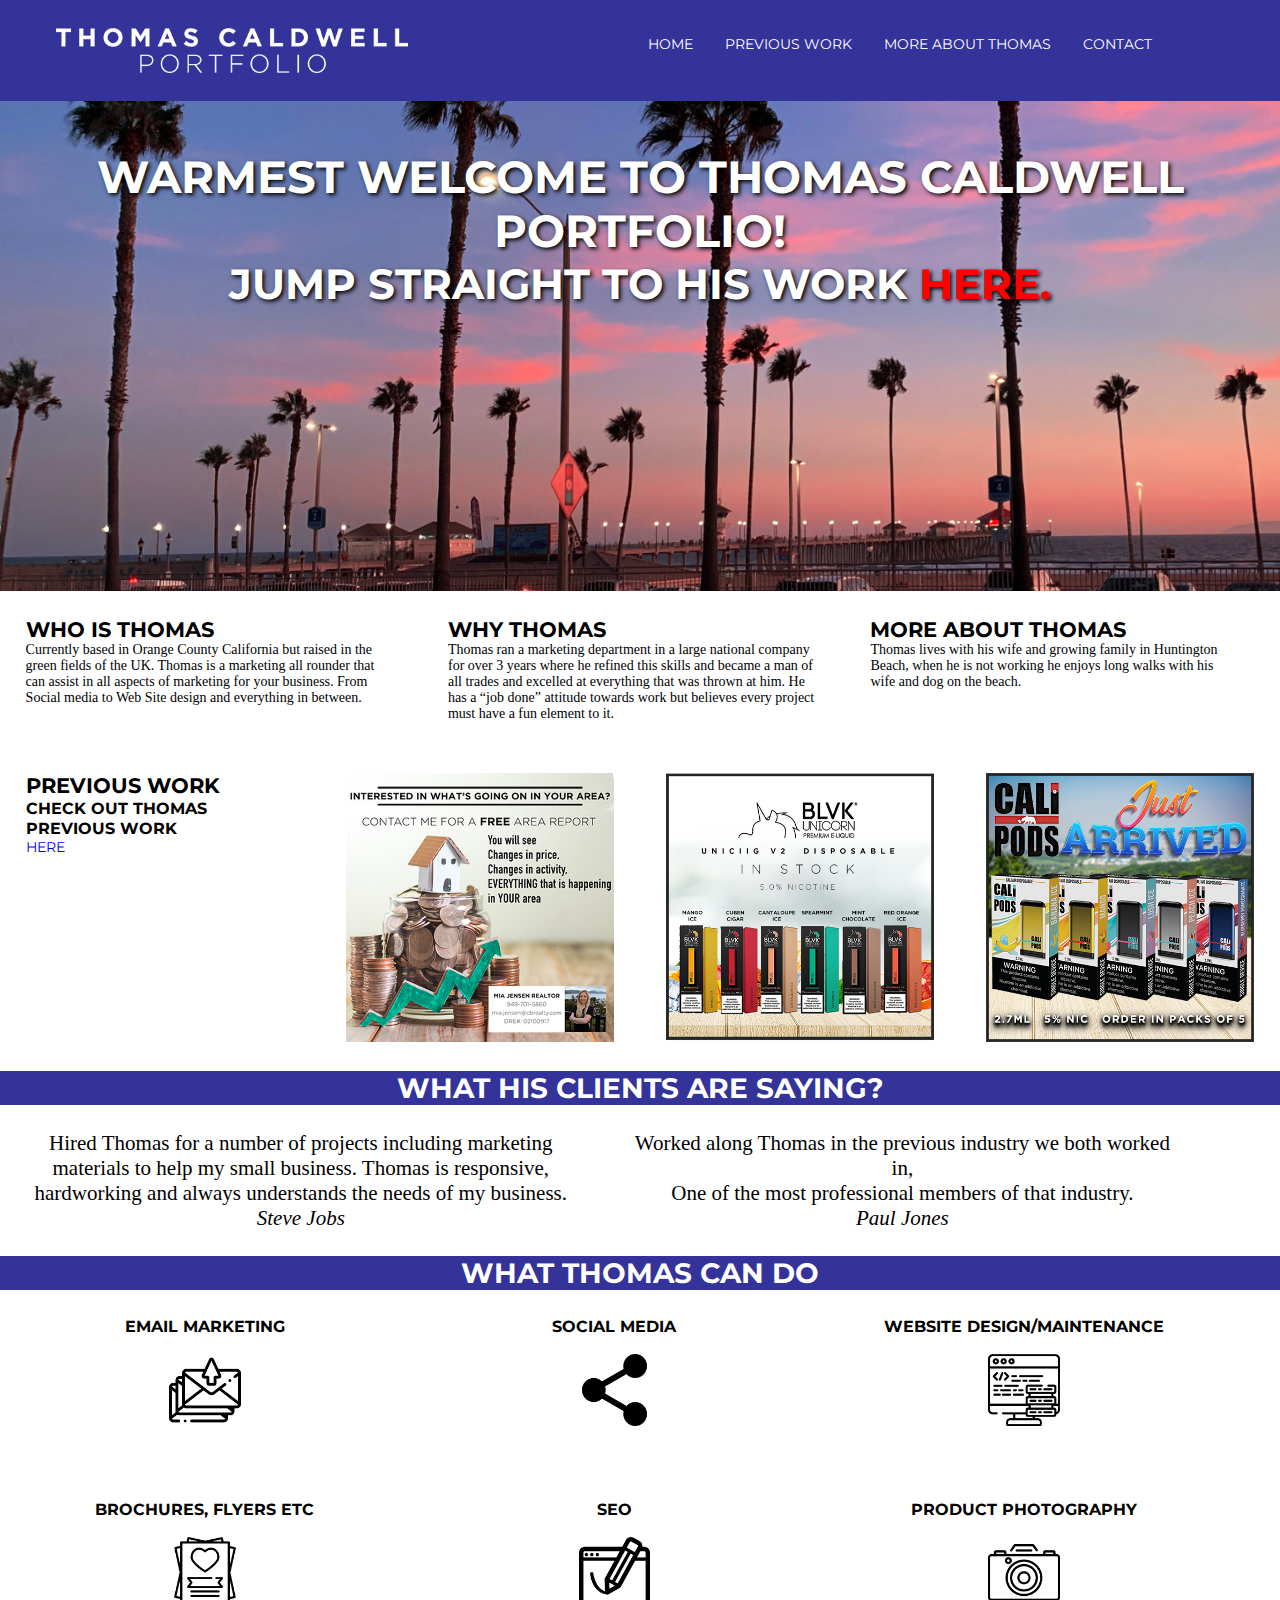
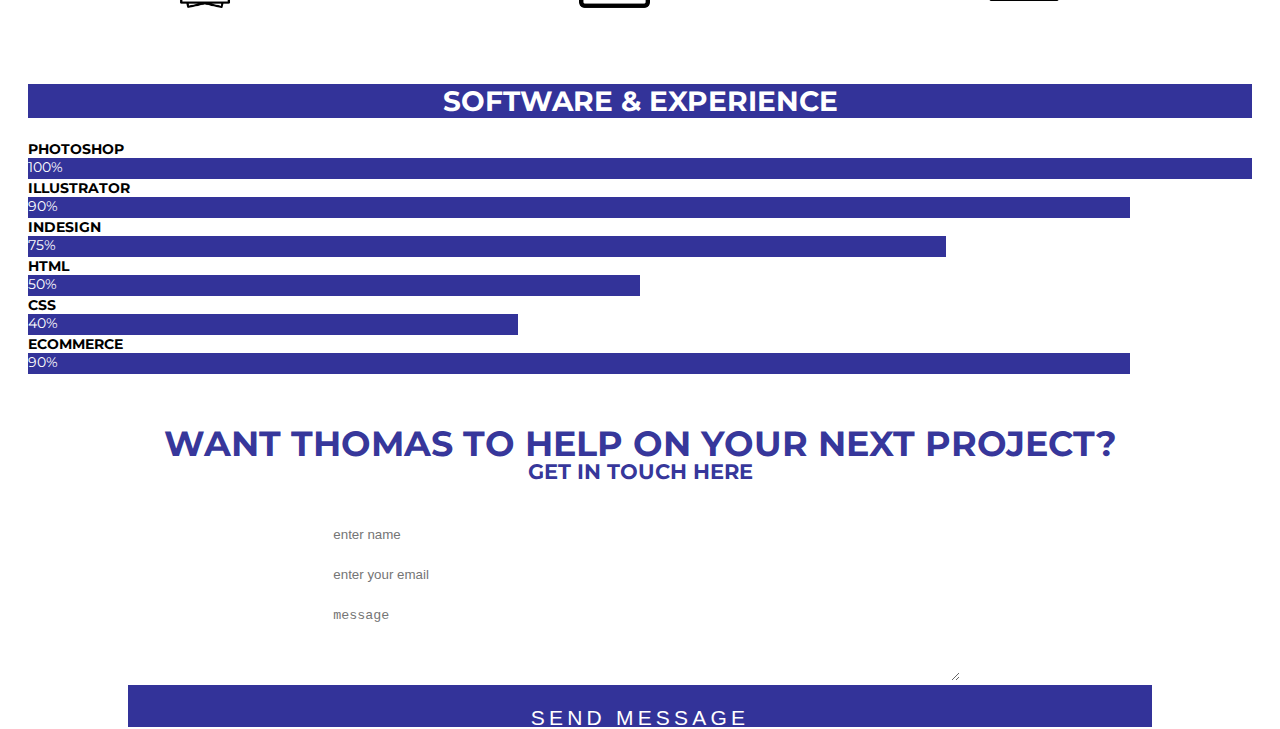
<file: finalproject/index.html>
<!DOCTYPE html>
<html>

	<head>
		<title>Thomas Caldwell Portfoilo</title>
		<link rel="stylesheet" type="text/css" href="css/style.css">
		<meta name="viewport" content="width=device-width, initial-scale=1">
	</head>

	<body>

	<header>

		<div class="container">
	

				<img src="images/thomascaldwell.png" alt="logo" Class="logo">

			<nav>

				<ul>

					<li><a href="#">HOME</a></li>
					<li><a href="#">PREVIOUS WORK</a></li>
					<li><a href="#">MORE ABOUT THOMAS</a></li>
					<li><a href="#">CONTACT</a></li>

				</ul>

			</nav>

		</div>

	</header>

	<main>

		<section>

			<div class="welcome">

				<h1>Warmest Welcome To Thomas Caldwell Portfolio!</h1>

				<h2>Jump Straight to his work <a href="#">here.</a></h2> 

			</div>

		</section>

		<section>

		<div class="intro">


			<div class= "aboutthomas">

				<h2>Who is Thomas</h2>

				<p>Currently based in Orange County California but raised in the green fields of the UK. Thomas is a marketing all rounder that can assist in all aspects of marketing for your business. From Social media to Web Site design and everything in between.</p>

			</div>

			<div class= "aboutthomas">

				<h2>Why Thomas</h2>

				<p>Thomas ran a marketing department in a large national company for over 3 years where he refined this skills and became a man of all trades and excelled at everything that was thrown at him. He has a “job done” attitude towards work but believes every project must have a fun element to it.</p>

			</div>

			<div class= "aboutthomas">

				<h2>More about Thomas</h2>

				<p>Thomas lives with his wife and growing family in Huntington Beach, when he is not working he enjoys long walks with his wife and dog on the beach.</p>

			</div>


		</div>

		</section>

		<section>

			<div id="previouswork">

				<div class="previous">

					<h2>Previous Work</h2>
				 
					<h3>Check out Thomas previous work</h3>

					<a href="#">HERE</a>

				</div>

				<div class="previous">

					<img src="images/areareport.jpg">

				</div>

				<div class="previous">

					<img src="images/uniicig.jpg">

				</div>

				<div class="previous">

					<img src="images/calipods.jpg">

				</div>

			</div>

		</section>

		<aside>

			<div id="clients">

				<h2>What his clients are saying?</h2>

				<div class="clientquotes">

				<blockquote>

				<p>Hired Thomas for a number of projects including marketing materials to help my small business.
				 Thomas is responsive, hardworking and always understands the needs of my business.</p>

				<cite>Steve Jobs</cite>

				</blockquote>
				</div>

				<div class="clientquotes">

				<blockquote>

				<p>Worked along Thomas in the previous industry we both worked in,<br>One of the most professional members of that industry.</p>

				<cite>Paul Jones</cite>

				</blockquote>

				</div>

			</div>

		</aside>

		<section>

			<div id="experience">

				<h2>What Thomas Can Do</h2> 

				<div class="cando">

					<h3>Email Marketing</h3>
					<img src="images/business.png">

				</div>
				
				<div class="cando">

					<h3>Social Media</h3> 
					<img src="images/social-media.png">

				</div>
				
				<div class="cando">

					<h3>Website design/maintenance</h3>
					<img src="images/web.png">

				</div>

				<div class="cando">

					<h3>Brochures, flyers etc</h3>
					<img src="images/parties.png">

				</div>

				<div class="cando">

					<h3>SEO</h3>
					<img src="images/internet.png">

				</div>

				 <div class="cando">

					<h3>Product Photography </h3>
					<img src="images/camera.png">

				</div>

			</div>
				

		</section>

		<section>

			<div id="skills">

				<h2>Software & experience</h2> 

				<h3>Photoshop</h3>
				<div class="lineline5">100%</div>
				<h3>Illustrator</h3> 
				<div class="lineline1">90%</div>
				<h3>Indesign </h3>
				<div class="lineline2">75%</div>
				<h3>Html</h3> 
				<div class="lineline3">50%</div>
				<h3>Css</h3> 
				<div class="lineline4">40%</div>
				<h3>Ecommerce</h3>
				<div class="lineline1">90%</div>

			</div>

		</section>

	</main>

	<footer>
		<div class="contactformtitle">

				<h1>Want Thomas to help on your next project?</h1>
				<h2>Get in touch here</h2>
		</div>

		<div class="contactbox">

			<form>

			<input type="text" name="name" class="form-control" placeholder="enter name" required><br>
			<input type="email" name="email" class="form-control" placeholder="enter your email" required><br>
			<textarea name="message" class="form-control" placeholder="message" rows="4" required=""></textarea><br>
			<input type="submit" name="" class="form-control submit" value="SEND MESSAGE">
			</form>

		</div>

	</footer>

		</body>
</html>
</file>
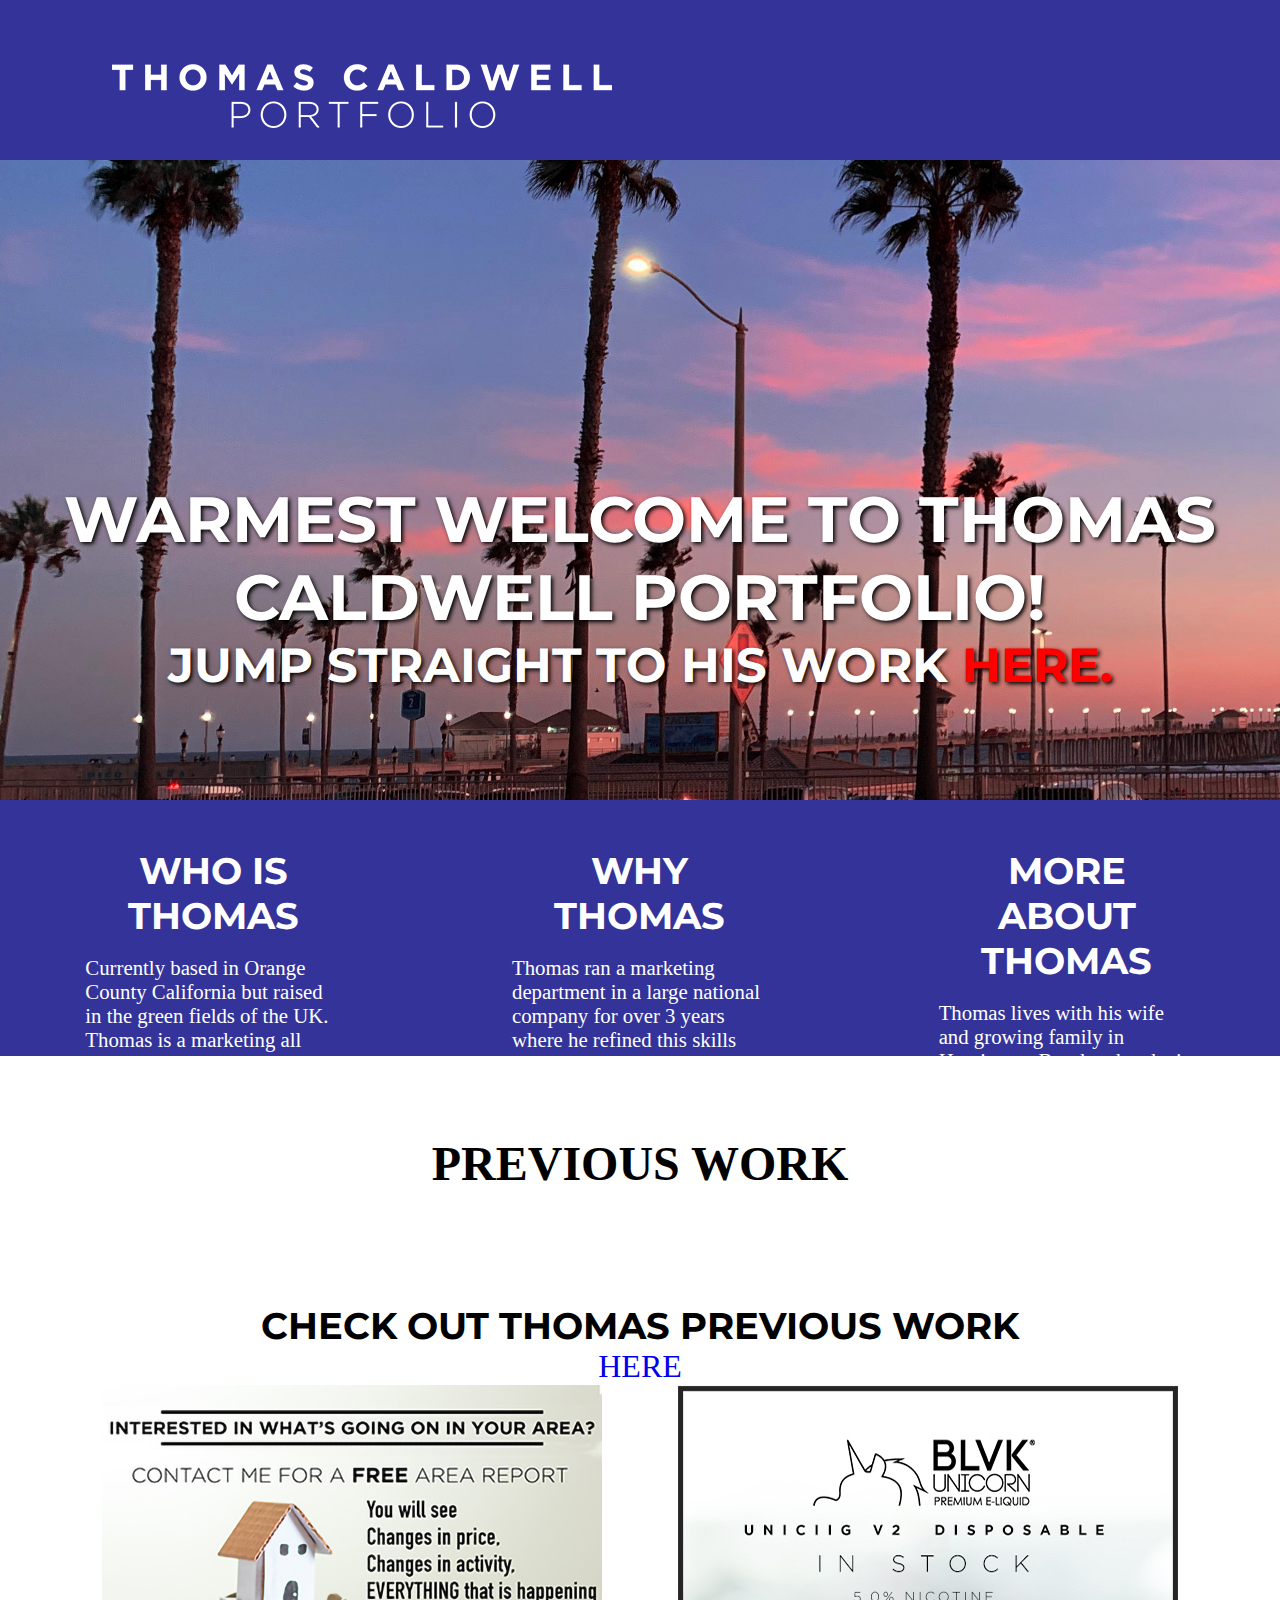
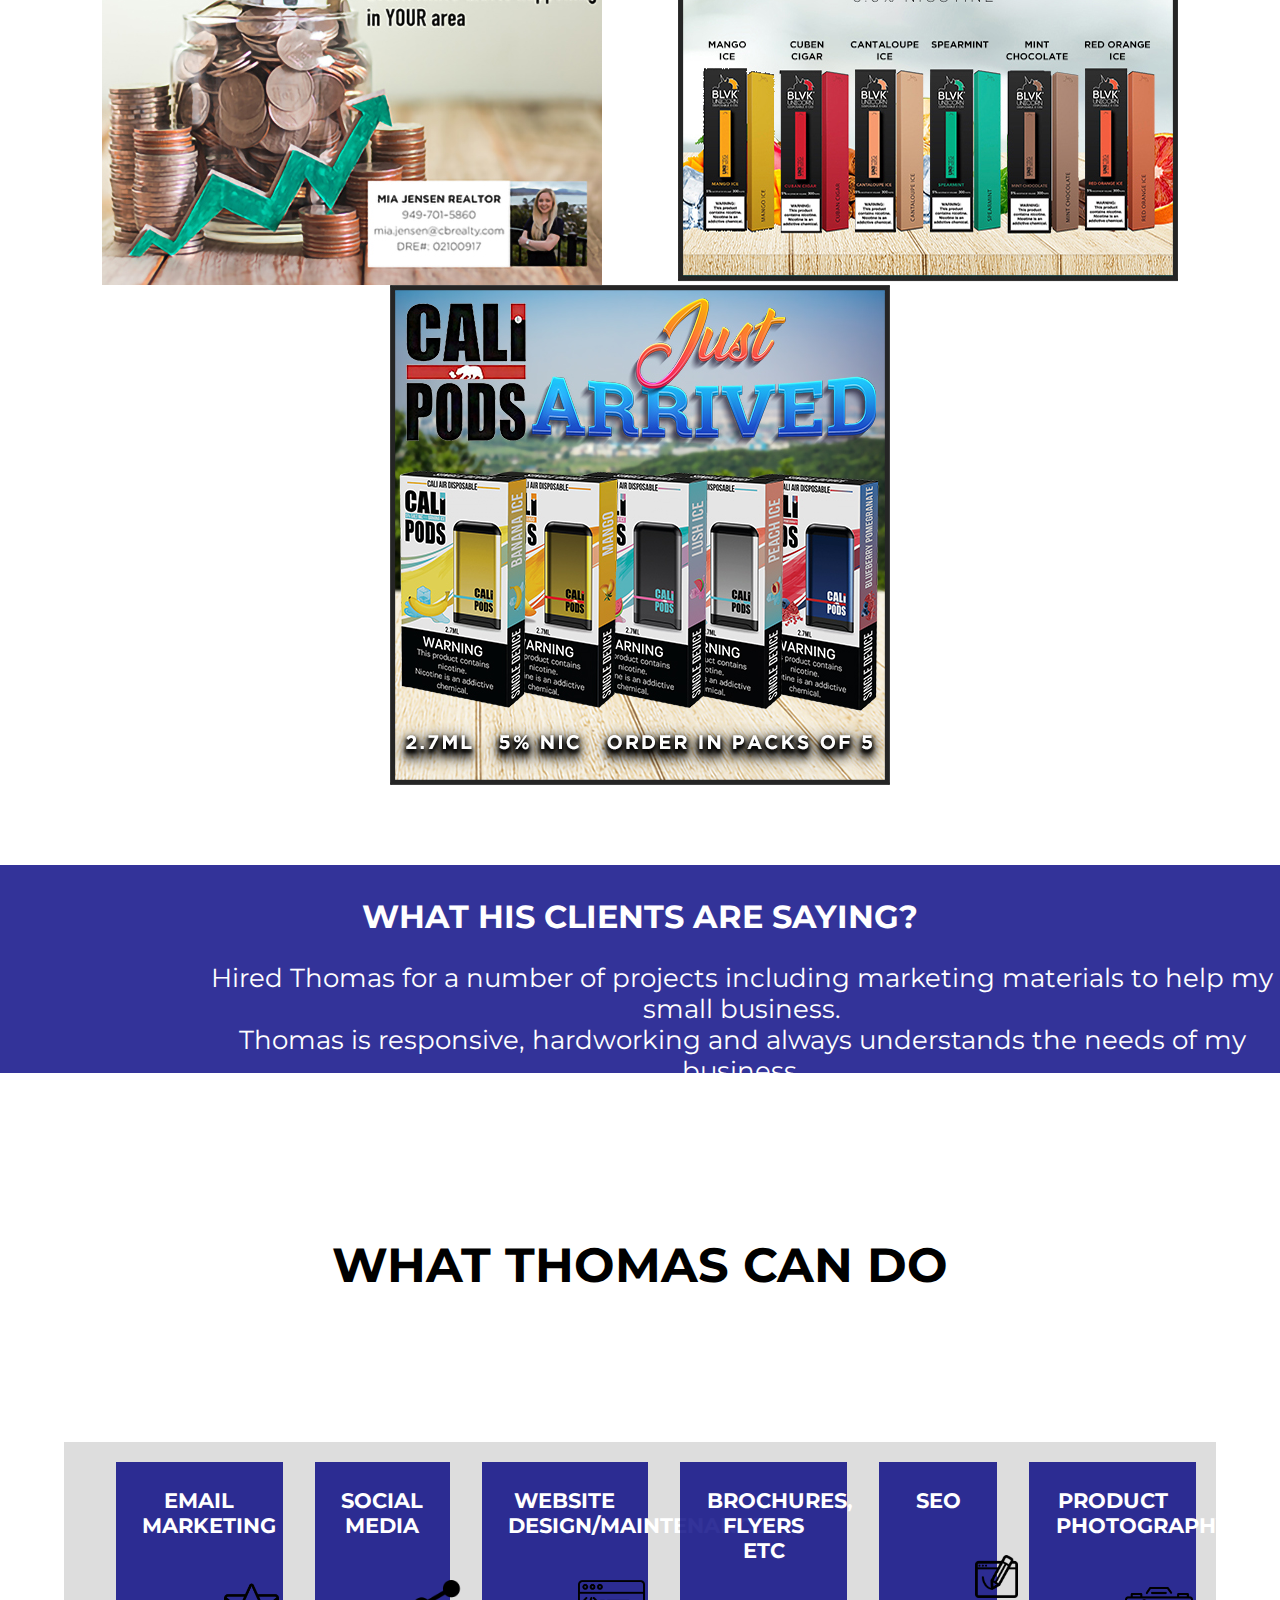
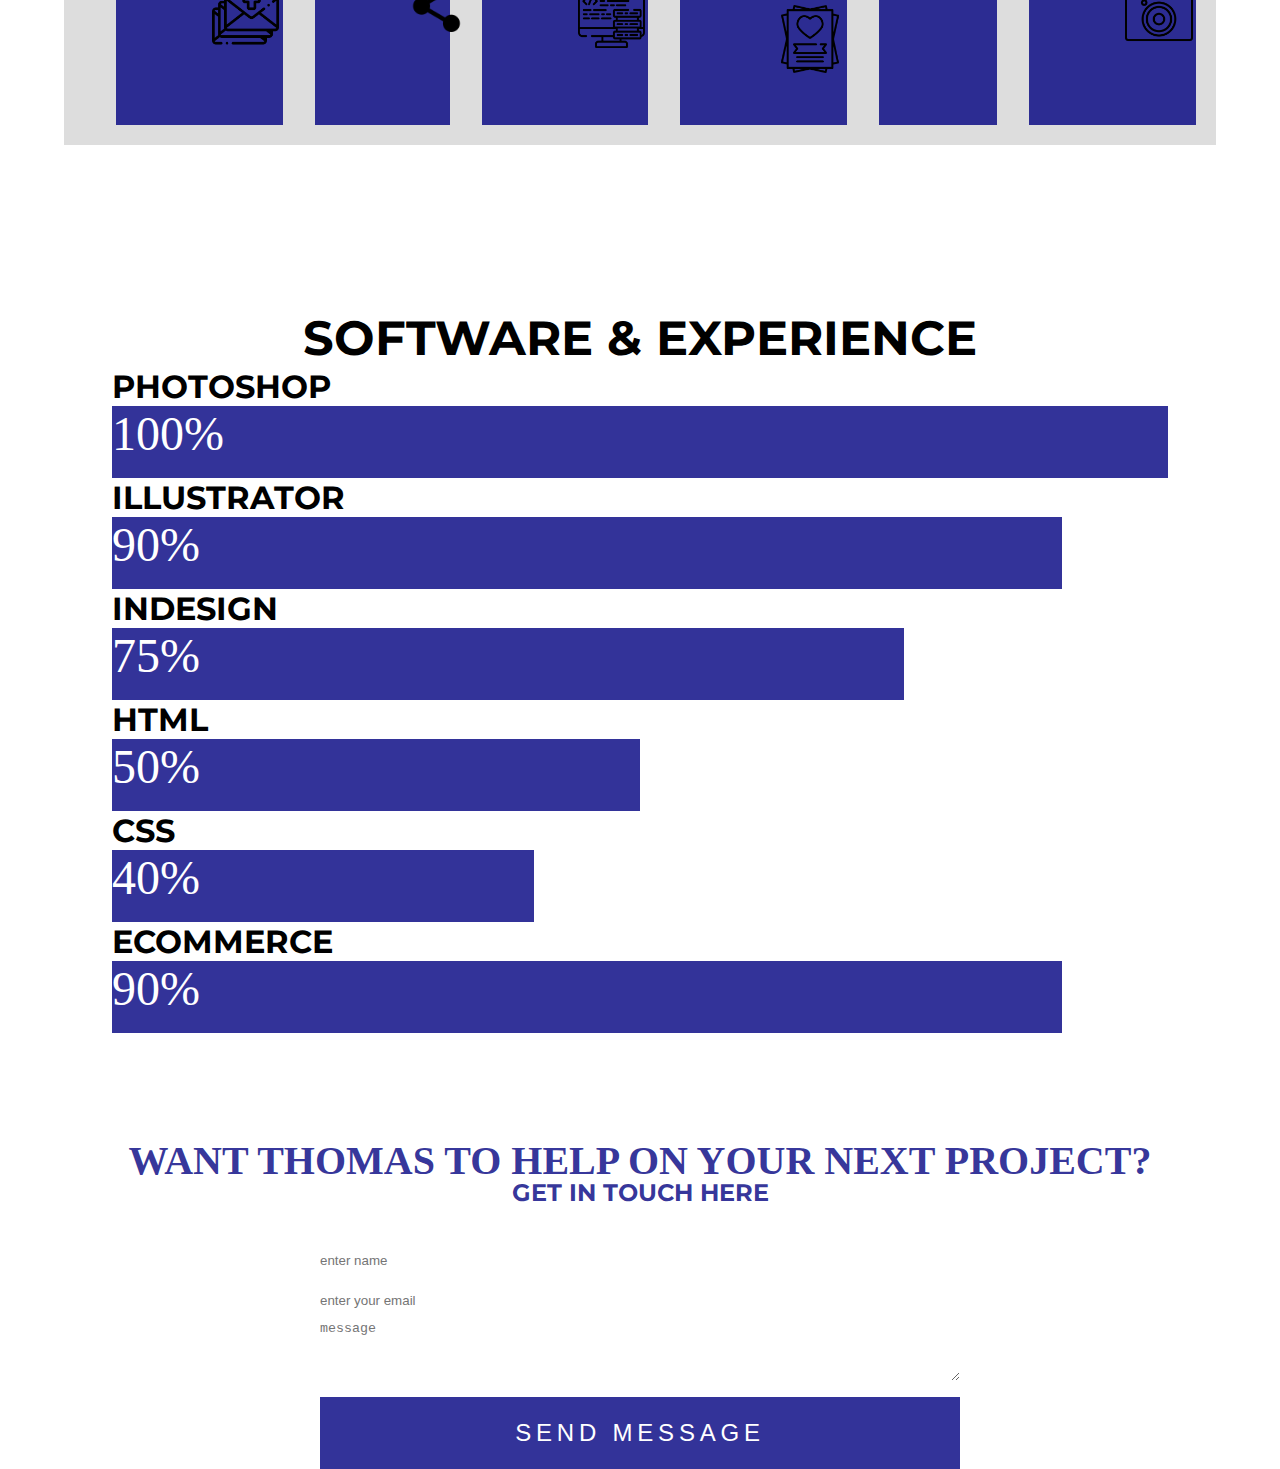
<file: thomasjfcaldwell1/index.html>
<!DOCTYPE html>
<html>

	<head>
		<title>Thomas Caldwell Portfoilo</title>
		<link rel="stylesheet" type="text/css" href="css/style.css">
	</head>

	<body>

	<header>

			<div id=logo>

				<img src="images/thomascaldwell.png">

			</div>

			<nav class="topnav">

				<a href="#">HOME</a>
				<a href="#">PREVIOUS WORK</a>
				<a href="#">MORE ABOUT THOMAS</a>
				<a href="#">CONTACT</a>

			</nav>

	</header>

	<main>

		<section>

			<div class="welcome">

				<h1>Warmest Welcome To Thomas Caldwell Portfolio!</h1>

				<h2>Jump Straight to his work <a href="#">here.</a></h2> 

			</div>

		</section>

		<section>

		<div id="about">


			<div class= "aboutthomas">

				<h2>Who is Thomas</h2>

				<p>Currently based in Orange County California but raised in the green fields of the UK. Thomas is a marketing all rounder that can assist in all aspects of marketing for your business. From Social media to Web Site design and everything in between.</p>

			</div>

			<div class= "aboutthomas">

				<h2>Why Thomas</h2>

				<p>Thomas ran a marketing department in a large national company for over 3 years where he refined this skills and became a man of all trades and excelled at everything that was thrown at him. He has a “job done” attitude towards work but believes every project must have a fun element to it.</p>

			</div>

			<div class= "aboutthomas">

				<h2>More about Thomas</h2>

				<p>Thomas lives with his wife and growing family in Huntington Beach, when he is not working he enjoys long walks with his wife and dog on the beach.</p>

			</div>


		</div>

		</section>

		<section>

			<div id="previouswork">

				<div class="previous">

				<h2>Previous Work</h2>
				 
				<h3>Check out Thomas previous work</h3>

				<a href="#">HERE</a>

				</div>

				<img src="images/areareport.jpg">

				<img src="images/uniicig.jpg">

				<img src="images/calipods.jpg">

			</div>

		</section>

		<aside>

			<div id="clients">

				<h2>What his clients are saying?</h2>

				<div class="clientquotes">

				<blockquote>

				<p>Hired Thomas for a number of projects including marketing materials to help my small business.<br> Thomas is responsive, hardworking and always understands the needs of my business.</p>

				<cite>Steve Jobs</cite>

				</blockquote>
				</div>

				<div class="clientquotes">

				<blockquote>

				<p>Worked along Thomas in the previous industry we both worked in,<br>One of the most professional members of that industry.</p>

				<cite>Paul Jones</cite>

				</blockquote>

				</div>

			</div>

		</aside>

		<section>

			<div id="experience">

				<h2>What Thomas Can Do</h2> 

				<div id="experience1">

				<div class="cando">

					<h3>Email Marketing</h3>
					<img src="images/business.png">

				</div>
				
				<div class="cando">

					<h3>Social Media</h3> 
					<img src="images/social-media.png">

				</div>
				
				<div class="cando">

					<h3>Website design/maintenance</h3>
					<img src="images/web.png">

				</div>

				<div class="cando">

					<h3>Brochures, flyers etc</h3>
					<img src="images/parties.png">

				</div>

				<div class="cando">

					<h3>SEO</h3>
					<img src="images/internet.png">

				</div>

				 <div class="cando">

					<h3>Product Photography </h3>
					<img src="images/camera.png">

				</div>

			</div>

			</div>
				

		</section>

		<section>

			<div id="skills">

				<h2>Software & experience</h2> 

				<h3>Photoshop</h3>
				<div class="lineline5">100%</div>
				<h3>Illustrator</h3> 
				<div class="lineline1">90%</div>
				<h3>Indesign </h3>
				<div class="lineline2">75%</div>
				<h3>Html</h3> 
				<div class="lineline3">50%</div>
				<h3>Css</h3> 
				<div class="lineline4">40%</div>
				<h3>Ecommerce</h3>
				<div class="lineline1">90%</div>

			</div>

		</section>

	</main>

	<footer>
		<div class="contactformtitle">

				<h1>Want Thomas to help on your next project?</h1>
				<h2>Get in touch here</h2>
		</div>

		<div class="contactbox">

			<form>

			<input type="text" name="name" class="form-control" placeholder="enter name" required><br>
			<input type="email" name="email" class="form-control" placeholder="enter your email" required><br>
			<textarea name="message" class="form-control" placeholder="message" rows="4" required=""></textarea><br>
			<input type="submit" name="" class="form-control submit" value="SEND MESSAGE">
			</form>

		</div>

	</footer>

		</body>
</html>
</file>
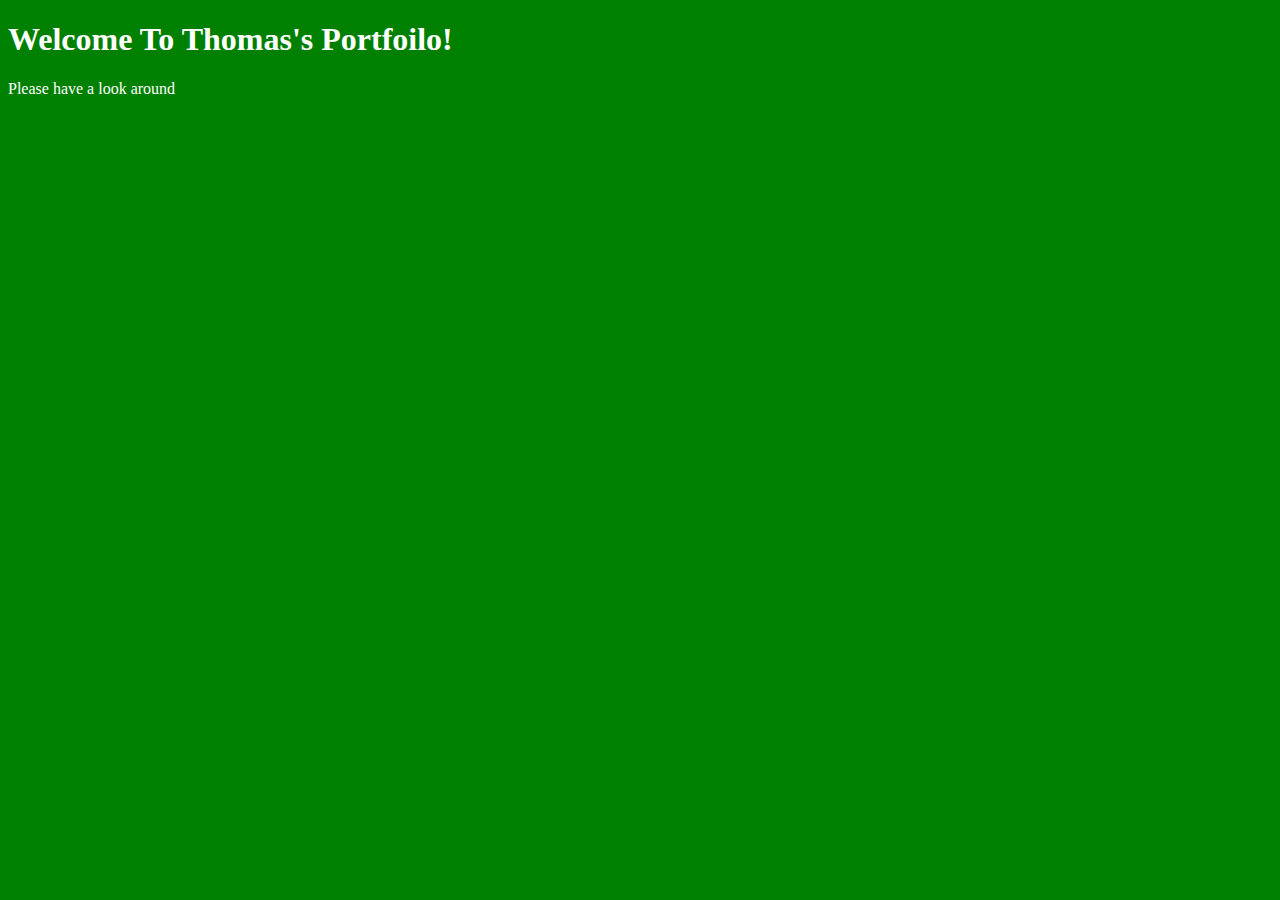
<file: Unit1/index.html>
<!DOCTYPE html>
<html>
<head>
 	<title>Thomas Caldwell Portfoilo</title>
 	<link rel="stylesheet" type="text/css" href="css/style.css">
</head>
<body>
  <h1>Welcome To Thomas's Portfoilo!</h1>
  <p>Please have a look around</p>
</body>
</html>
</file>
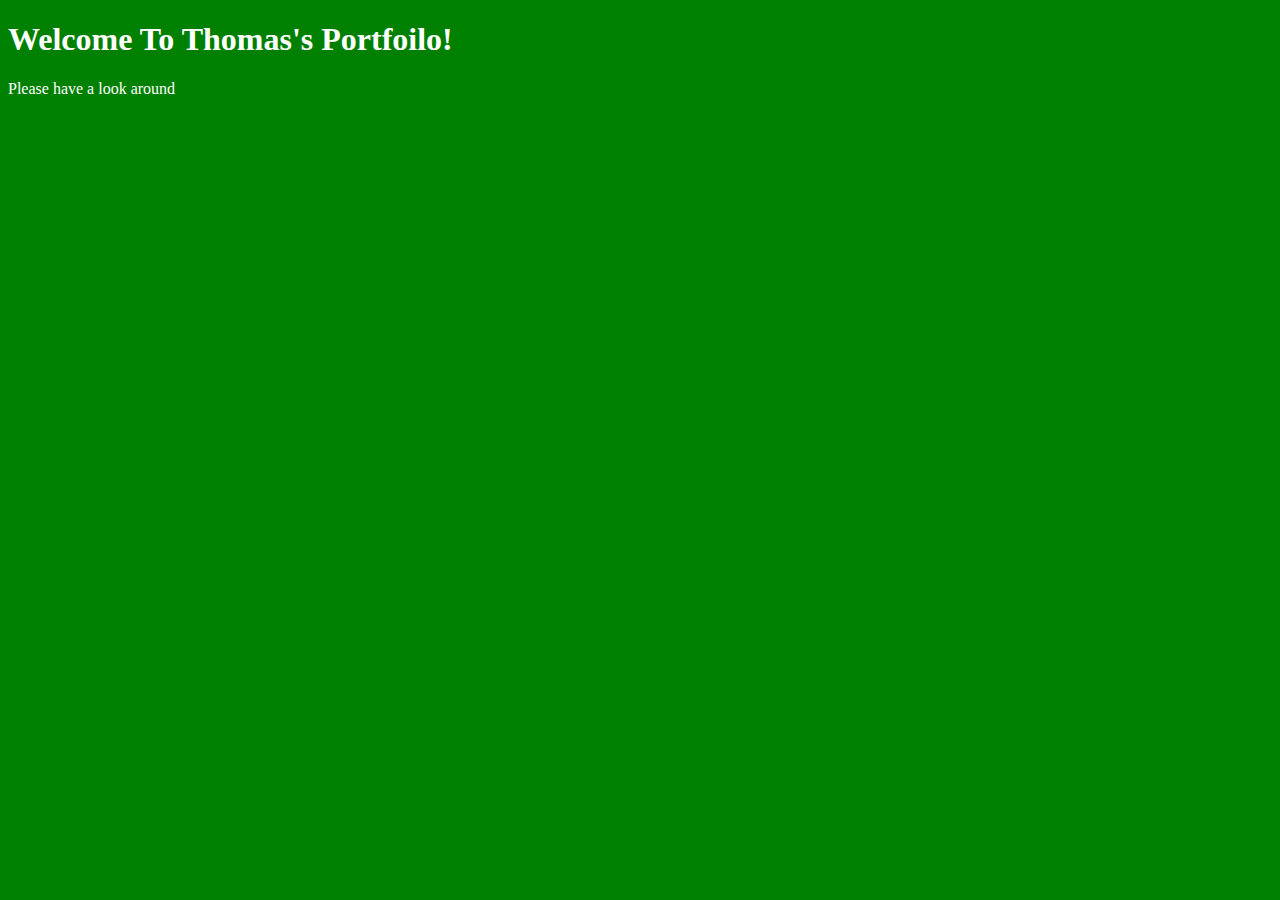
<file: unit_1/index.html>
<!DOCTYPE html>
<html>
<head>
	<title>Thomas Caldwell Portfoilo</title>
 	<link rel="stylesheet" type="text/css" href="css/style.css">
</head>
<body>
	<h1>Welcome To Thomas's Portfoilo!</h1>
	<p>Please have a look around</p>
</body>
</html>
</file>
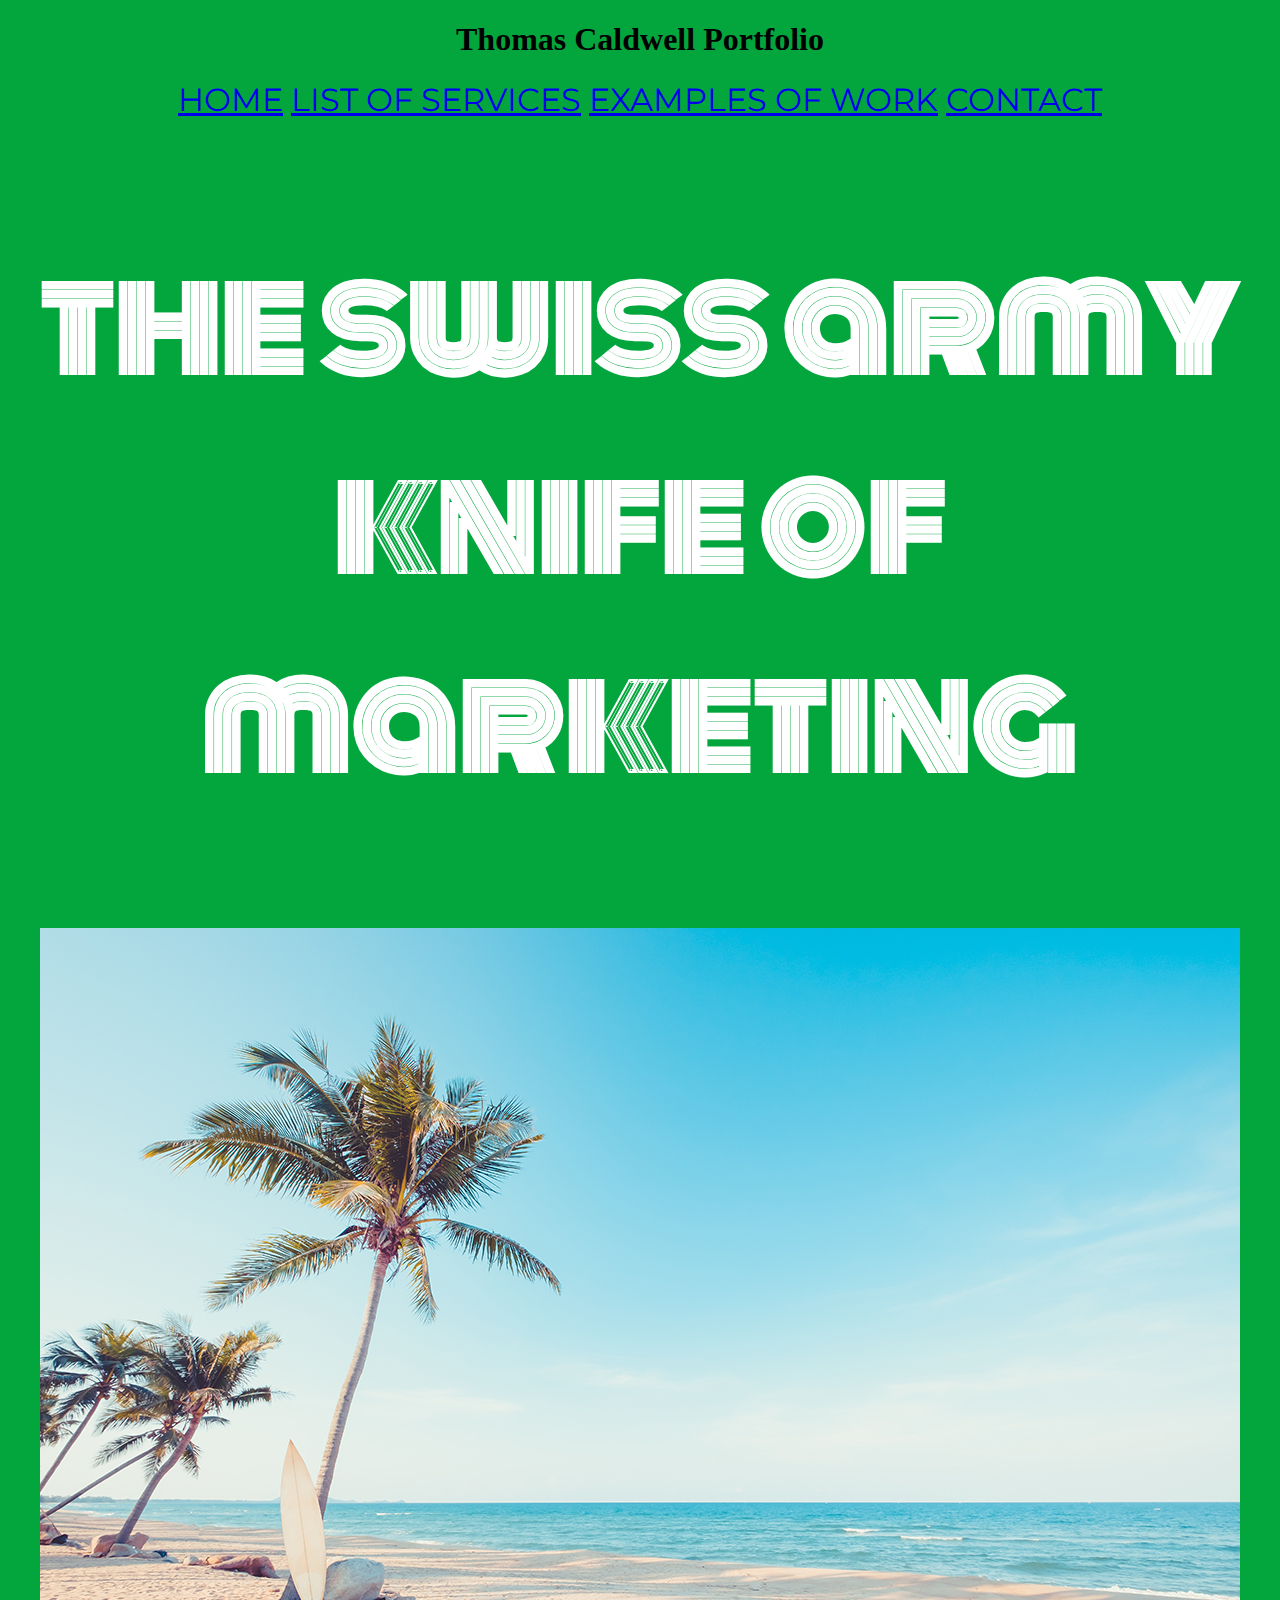
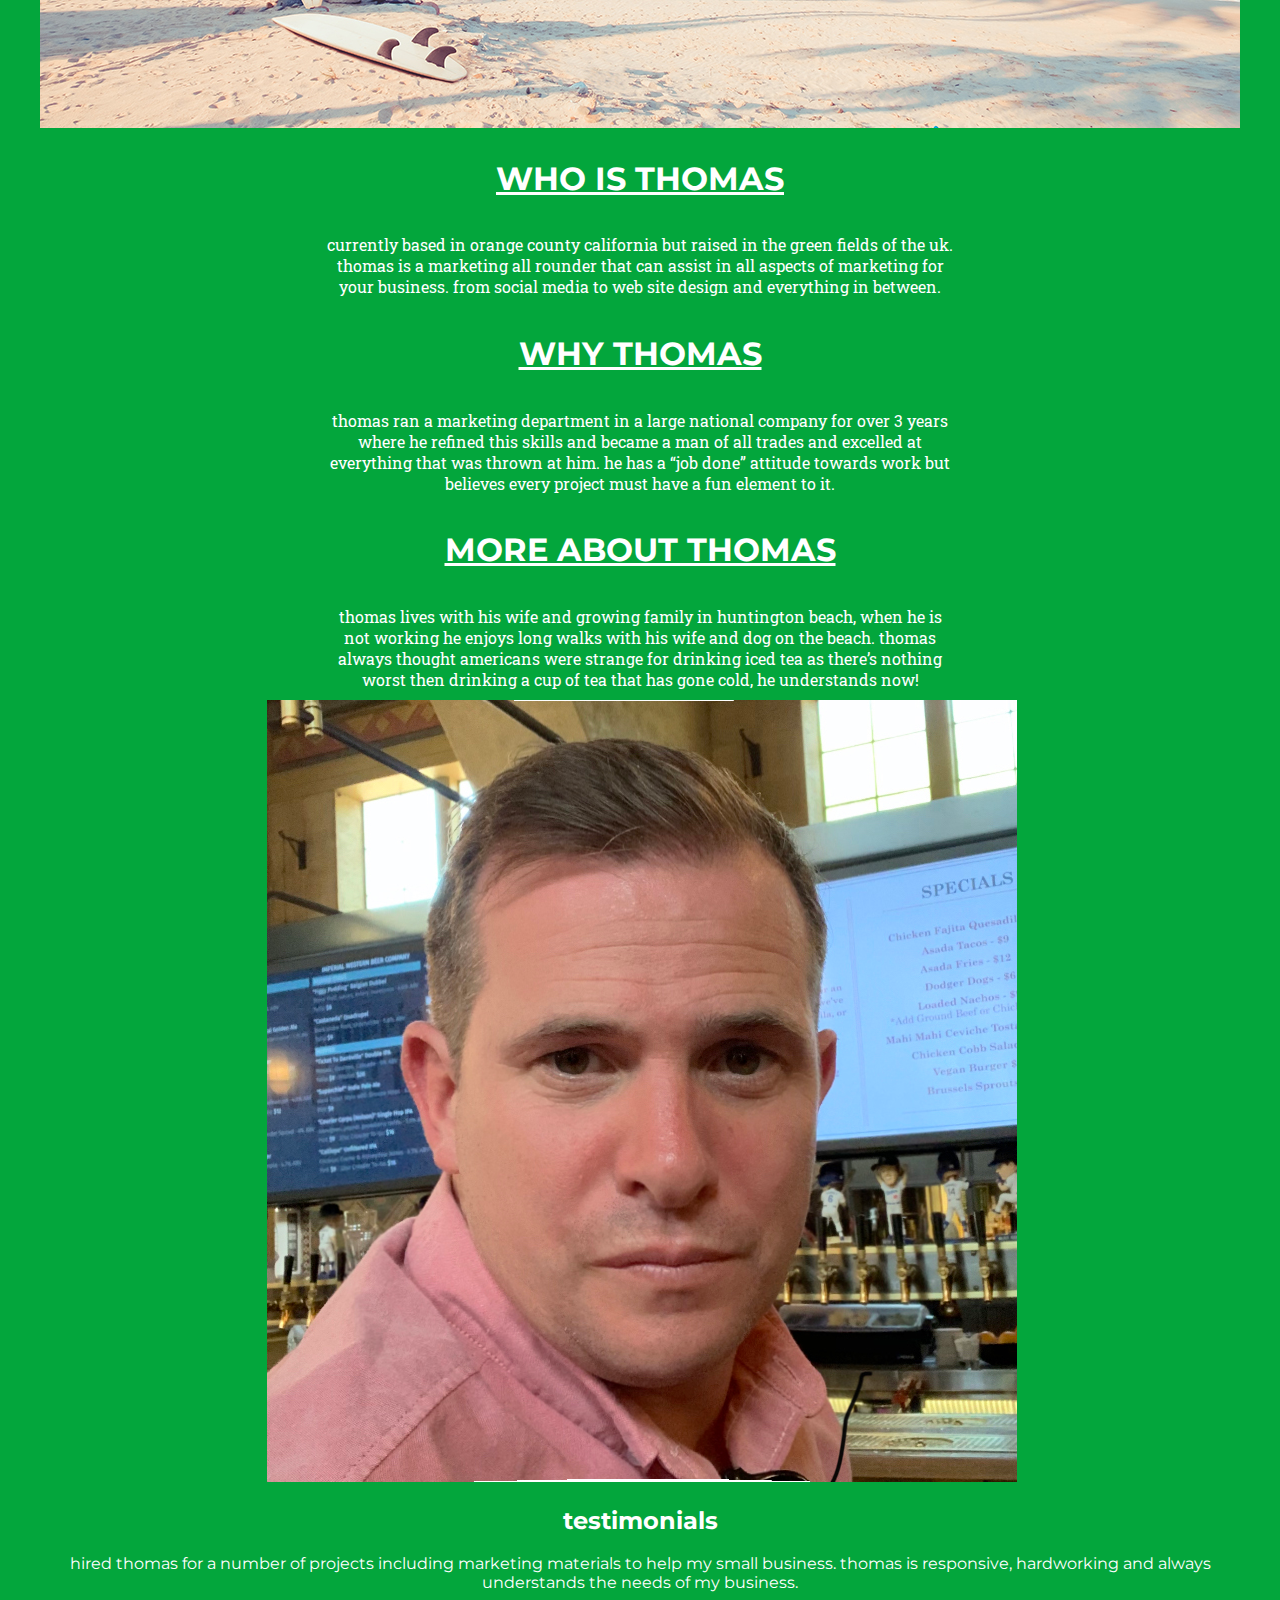
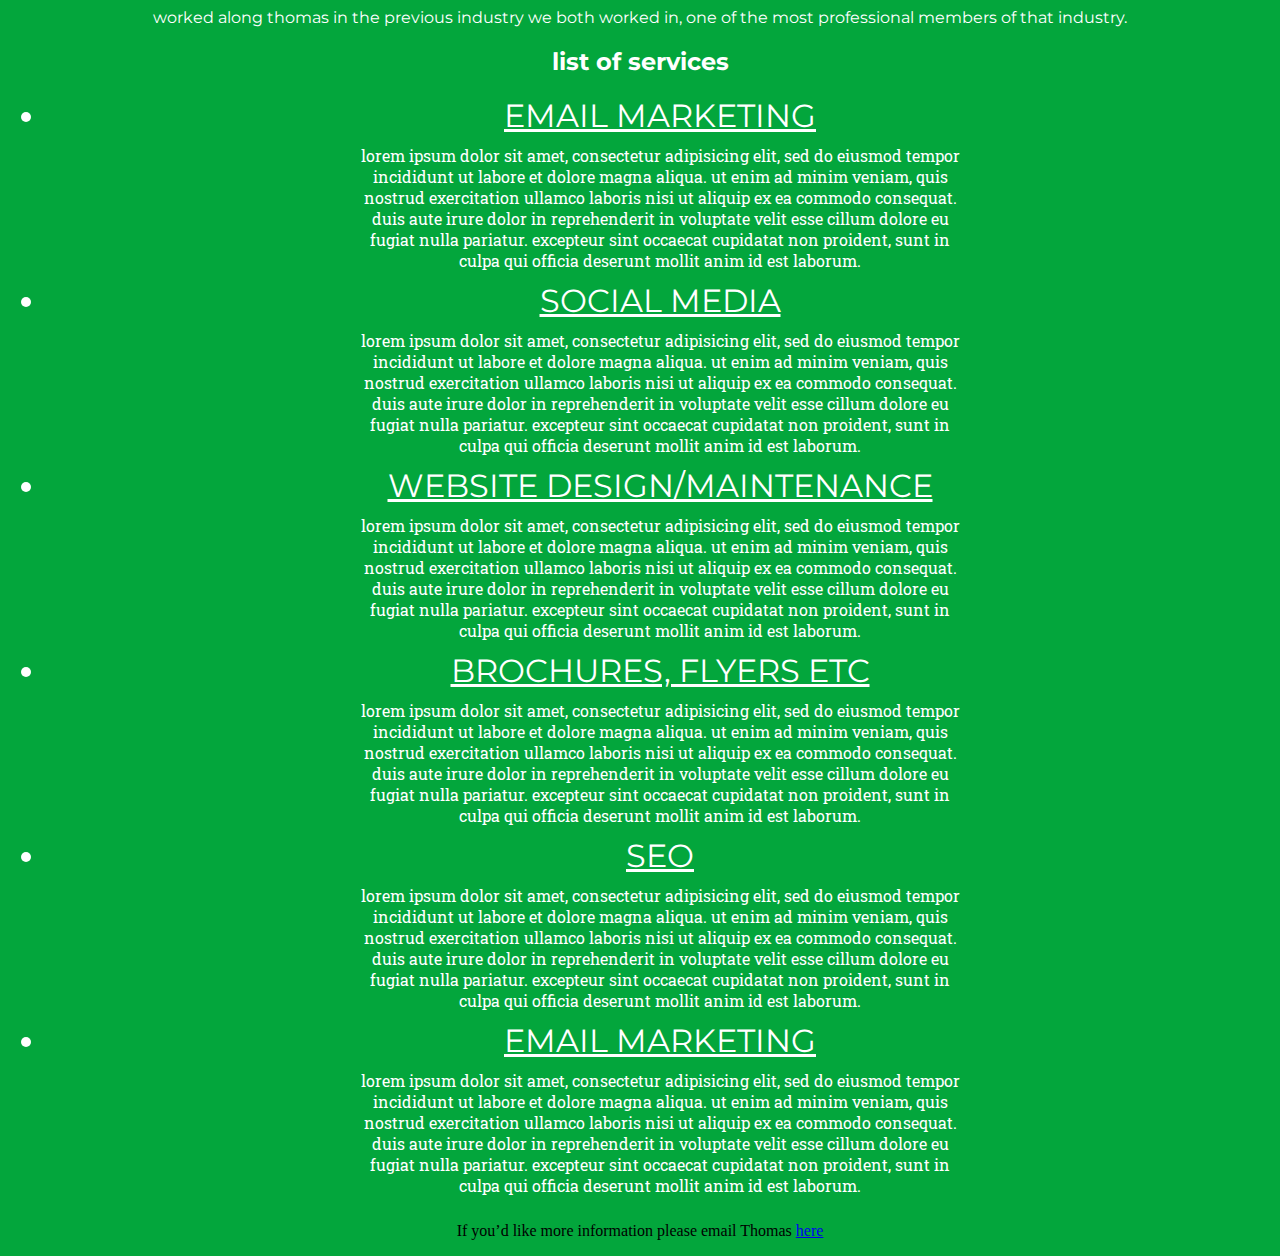
<file: unit_4/index.html>
<!DOCTYPE html>
<html>
<head>
	<title>Thomas Caldwell Portfoilo</title>
	<link rel="stylesheet" type="text/css" href="css/style.css">
</head>
<body>
	<header>
	        <h1>Thomas Caldwell Portfolio</h1>
	        <nav>
				<a href="#">Home</a>
				<a href="#">List of Services</a>
				<a href="#">Examples of Work</a>
				<a href="#">Contact</a>
			   </nav>
    </header>

    <section>

           <h2 id="slogan">The Swiss Army Knife Of Marketing</h2>
           <img src="images/1457.jpg" alt="Beach setting" title="beach">

   </section>

   <section>
             <h2 class="intro">Who is Thomas</h2>

             <p class="text">Currently based in Orange County California but raised in the green   fields of the UK. Thomas is a marketing all rounder that can assist in all aspects of marketing for your business. From Social media to Web Site design and everything in between.</p>

   </section>

   <section>
              <h2 class="intro">Why Thomas</h2>

              <p class="text">Thomas ran a marketing department in a large national company for over 3 years where he refined this skills and became a man of all trades and excelled at everything that was thrown at him. He has a “job done” attitude towards work but believes every project must have a fun element to it.</p>
   </section>

    <section>
              <h2 class="intro">More about Thomas</h2>

               <p class="text">Thomas lives with his wife and growing family in Huntington Beach, when he is not working he enjoys long walks with his wife and dog on the beach. Thomas always thought Americans were strange for drinking Iced Tea as there’s nothing worst then drinking a cup of tea that has gone cold, he understands now!</p>
   </section>

   <image>
             <img src="images/thomas.jpg" alt="Photo of Thomas" title="beach">
   </image>          

   <section>

               <h2 class="testimonals">Testimonials</h2>
               <blockquote>

               <p>Hired Thomas for a number of projects including marketing materials to help my small business. Thomas is responsive, hardworking and always understands the needs of my business.</p>

               <p>Worked along Thomas in the previous industry we both worked in, One of the most professional members of that industry.</p>

               </blockquote> 

    </section>

     <section>
             <h2 class="list">List of Services</h2>
             <ul>
               <li class="services">Email Marketing</li> 
               <p class="text">Lorem ipsum dolor sit amet, consectetur adipisicing elit, sed do eiusmod
               tempor incididunt ut labore et dolore magna aliqua. Ut enim ad minim veniam,
               quis nostrud exercitation ullamco laboris nisi ut aliquip ex ea commodo
               consequat. Duis aute irure dolor in reprehenderit in voluptate velit esse
               cillum dolore eu fugiat nulla pariatur. Excepteur sint occaecat cupidatat non
               proident, sunt in culpa qui officia deserunt mollit anim id est laborum.</p>
               <li class="services">Social Media</li> 
               <p class="text">Lorem ipsum dolor sit amet, consectetur adipisicing elit, sed do eiusmod
               tempor incididunt ut labore et dolore magna aliqua. Ut enim ad minim veniam,
               quis nostrud exercitation ullamco laboris nisi ut aliquip ex ea commodo
               consequat. Duis aute irure dolor in reprehenderit in voluptate velit esse
               cillum dolore eu fugiat nulla pariatur. Excepteur sint occaecat cupidatat non
               proident, sunt in culpa qui officia deserunt mollit anim id est laborum.</p>
               <li class="services">Website design/maintenance</li>
                <p class="text">Lorem ipsum dolor sit amet, consectetur adipisicing elit, sed do eiusmod
               tempor incididunt ut labore et dolore magna aliqua. Ut enim ad minim veniam,
               quis nostrud exercitation ullamco laboris nisi ut aliquip ex ea commodo
               consequat. Duis aute irure dolor in reprehenderit in voluptate velit esse
               cillum dolore eu fugiat nulla pariatur. Excepteur sint occaecat cupidatat non
               proident, sunt in culpa qui officia deserunt mollit anim id est laborum.</p>
               <li class="services">Brochures, flyers etc</li> 
                <p class="text">Lorem ipsum dolor sit amet, consectetur adipisicing elit, sed do eiusmod
               tempor incididunt ut labore et dolore magna aliqua. Ut enim ad minim veniam,
               quis nostrud exercitation ullamco laboris nisi ut aliquip ex ea commodo
               consequat. Duis aute irure dolor in reprehenderit in voluptate velit esse
               cillum dolore eu fugiat nulla pariatur. Excepteur sint occaecat cupidatat non
               proident, sunt in culpa qui officia deserunt mollit anim id est laborum.</p>
               <li class="services list">SEO</li> 
                <p class="text">Lorem ipsum dolor sit amet, consectetur adipisicing elit, sed do eiusmod
               tempor incididunt ut labore et dolore magna aliqua. Ut enim ad minim veniam,
               quis nostrud exercitation ullamco laboris nisi ut aliquip ex ea commodo
               consequat. Duis aute irure dolor in reprehenderit in voluptate velit esse
               cillum dolore eu fugiat nulla pariatur. Excepteur sint occaecat cupidatat non
               proident, sunt in culpa qui officia deserunt mollit anim id est laborum.</p>
               <li class="services">Email Marketing</li> 
                <p class="text">Lorem ipsum dolor sit amet, consectetur adipisicing elit, sed do eiusmod
               tempor incididunt ut labore et dolore magna aliqua. Ut enim ad minim veniam,
               quis nostrud exercitation ullamco laboris nisi ut aliquip ex ea commodo
               consequat. Duis aute irure dolor in reprehenderit in voluptate velit esse
               cillum dolore eu fugiat nulla pariatur. Excepteur sint occaecat cupidatat non
               proident, sunt in culpa qui officia deserunt mollit anim id est laborum.</p>
              </ul>
    </section>

     <footer>
              <p>If you’d like more information please email Thomas <a href ="mailto:thomasjfcaldwell@gmail.com"> here</p>
      </footer>

</body>
</html>
</file>
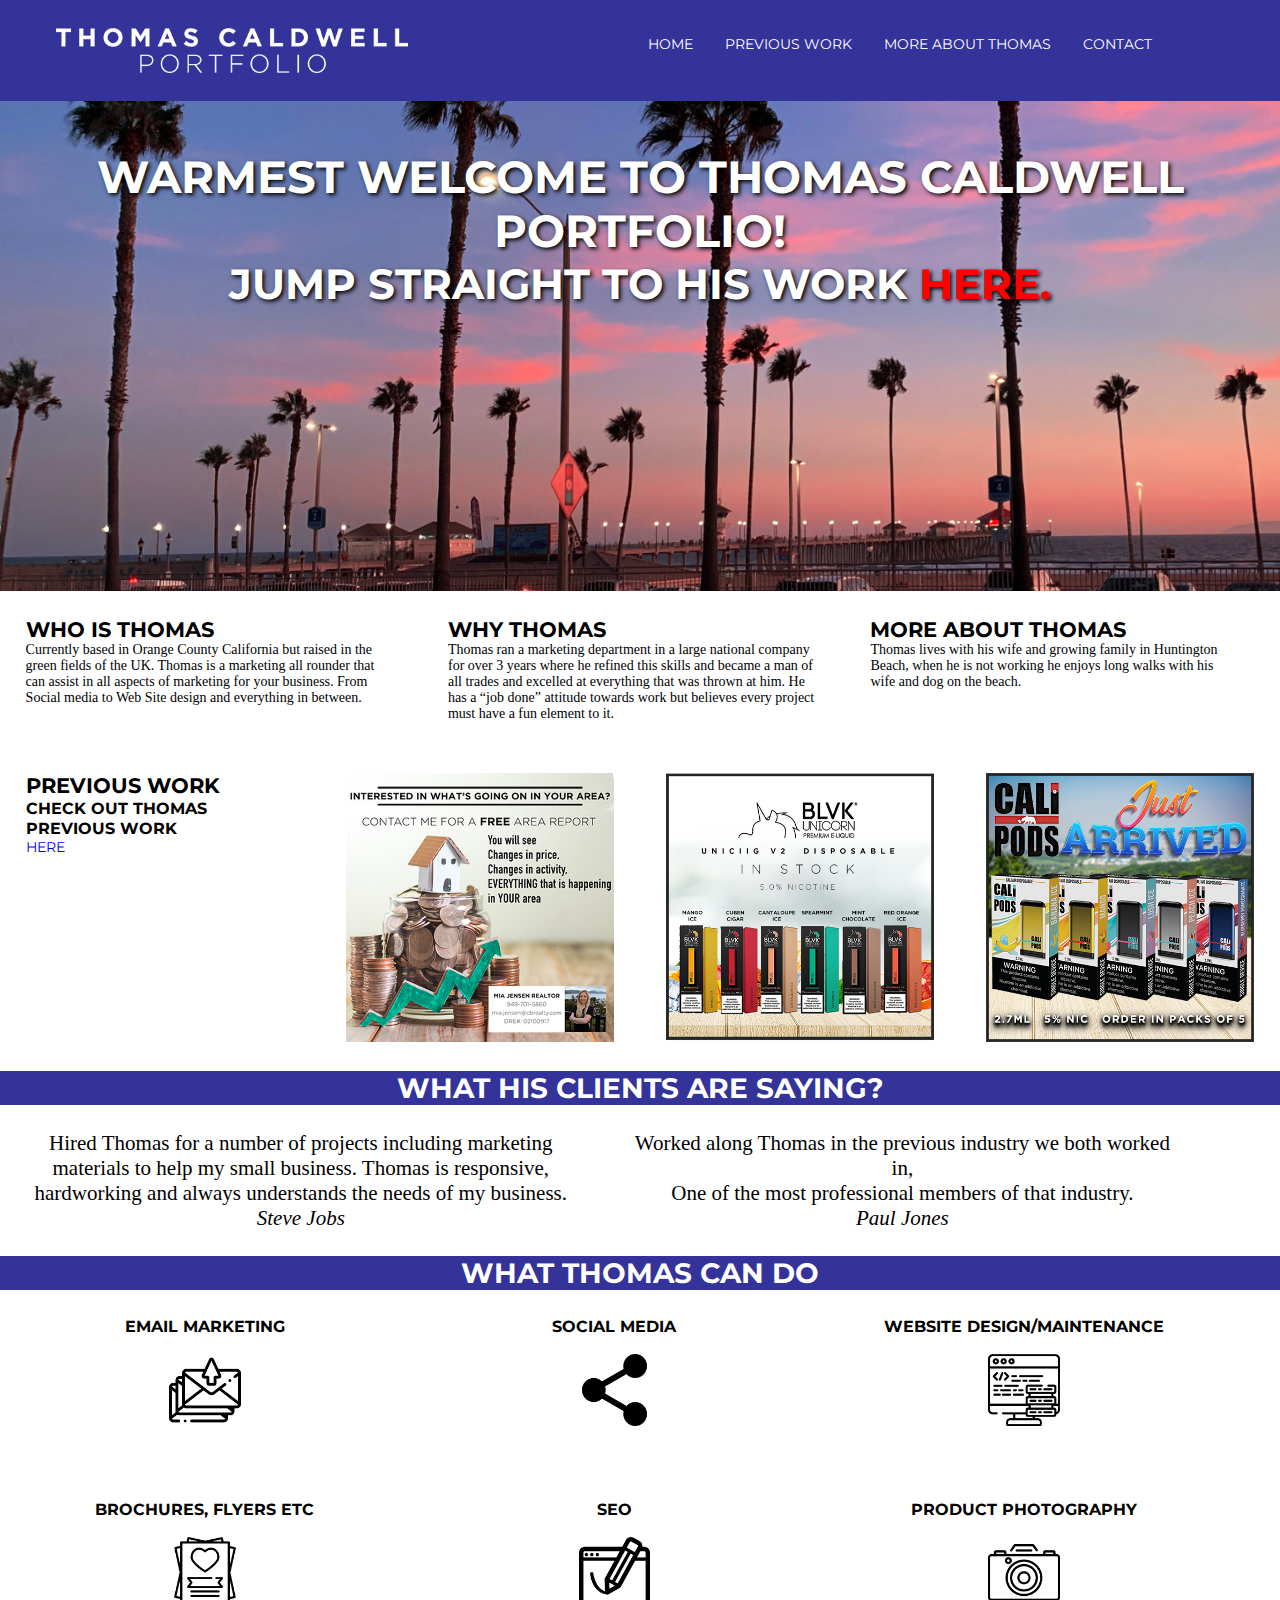
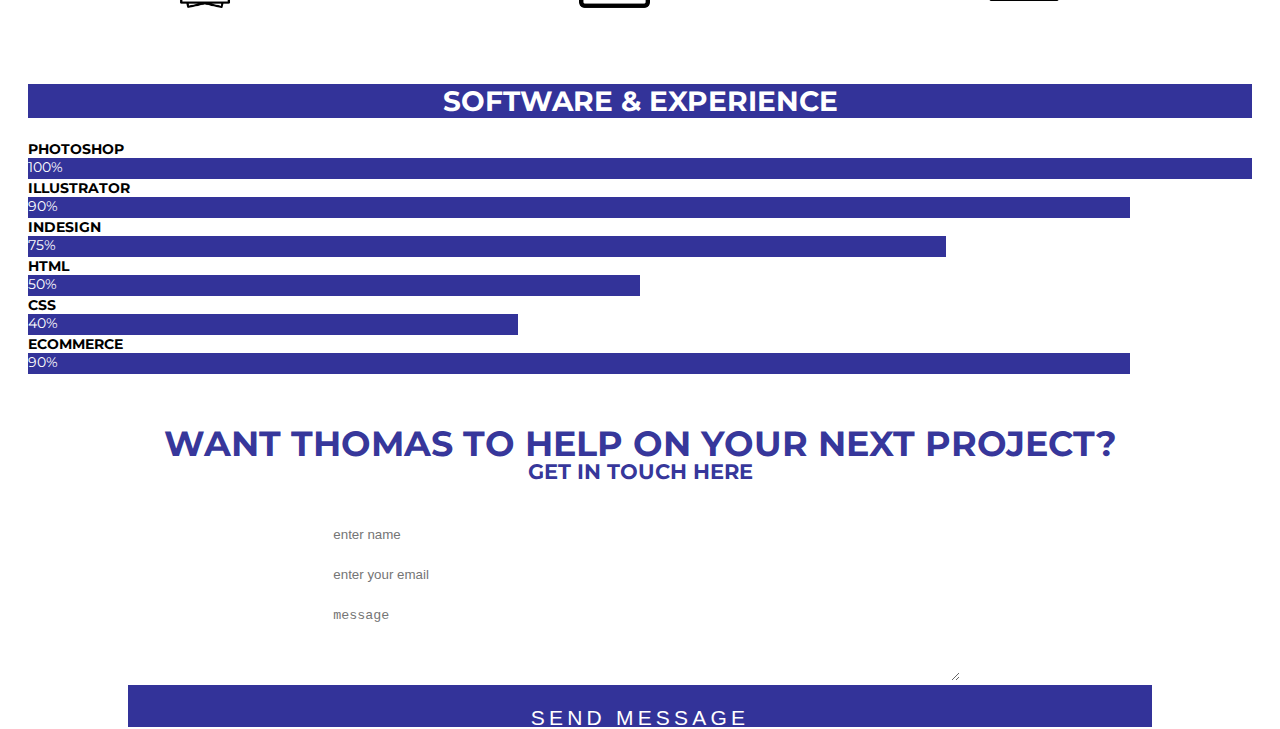
<file: unit_8/index.html>
<!DOCTYPE html>
<html>

	<head>
		<title>Thomas Caldwell Portfoilo</title>
		<link rel="stylesheet" type="text/css" href="css/style.css">
	</head>

	<body>

	<header>

		<div class="container">
	

				<img src="images/thomascaldwell.png" alt="logo" Class="logo">

			<nav>

				<ul>

					<li><a href="#">HOME</a></li>
					<li><a href="#">PREVIOUS WORK</a></li>
					<li><a href="#">MORE ABOUT THOMAS</a></li>
					<li><a href="#">CONTACT</a></li>

				</ul>

			</nav>

		</div>

	</header>

	<main>

		<section>

			<div class="welcome">

				<h1>Warmest Welcome To Thomas Caldwell Portfolio!</h1>

				<h2>Jump Straight to his work <a href="#">here.</a></h2> 

			</div>

		</section>

		<section>

		<div class="intro">


			<div class= "aboutthomas">

				<h2>Who is Thomas</h2>

				<p>Currently based in Orange County California but raised in the green fields of the UK. Thomas is a marketing all rounder that can assist in all aspects of marketing for your business. From Social media to Web Site design and everything in between.</p>

			</div>

			<div class= "aboutthomas">

				<h2>Why Thomas</h2>

				<p>Thomas ran a marketing department in a large national company for over 3 years where he refined this skills and became a man of all trades and excelled at everything that was thrown at him. He has a “job done” attitude towards work but believes every project must have a fun element to it.</p>

			</div>

			<div class= "aboutthomas">

				<h2>More about Thomas</h2>

				<p>Thomas lives with his wife and growing family in Huntington Beach, when he is not working he enjoys long walks with his wife and dog on the beach.</p>

			</div>


		</div>

		</section>

		<section>

			<div id="previouswork">

				<div class="previous">

					<h2>Previous Work</h2>
				 
					<h3>Check out Thomas previous work</h3>

					<a href="#">HERE</a>

				</div>

				<div class="previous">

					<img src="images/areareport.jpg">

				</div>

				<div class="previous">

					<img src="images/uniicig.jpg">

				</div>

				<div class="previous">

					<img src="images/calipods.jpg">

				</div>

			</div>

		</section>

		<aside>

			<div id="clients">

				<h2>What his clients are saying?</h2>

				<div class="clientquotes">

				<blockquote>

				<p>Hired Thomas for a number of projects including marketing materials to help my small business.
				 Thomas is responsive, hardworking and always understands the needs of my business.</p>

				<cite>Steve Jobs</cite>

				</blockquote>
				</div>

				<div class="clientquotes">

				<blockquote>

				<p>Worked along Thomas in the previous industry we both worked in,<br>One of the most professional members of that industry.</p>

				<cite>Paul Jones</cite>

				</blockquote>

				</div>

			</div>

		</aside>

		<section>

			<div id="experience">

				<h2>What Thomas Can Do</h2> 

				<div class="cando">

					<h3>Email Marketing</h3>
					<img src="images/business.png">

				</div>
				
				<div class="cando">

					<h3>Social Media</h3> 
					<img src="images/social-media.png">

				</div>
				
				<div class="cando">

					<h3>Website design/maintenance</h3>
					<img src="images/web.png">

				</div>

				<div class="cando">

					<h3>Brochures, flyers etc</h3>
					<img src="images/parties.png">

				</div>

				<div class="cando">

					<h3>SEO</h3>
					<img src="images/internet.png">

				</div>

				 <div class="cando">

					<h3>Product Photography </h3>
					<img src="images/camera.png">

				</div>

			</div>
				

		</section>

		<section>

			<div id="skills">

				<h2>Software & experience</h2> 

				<h3>Photoshop</h3>
				<div class="lineline5">100%</div>
				<h3>Illustrator</h3> 
				<div class="lineline1">90%</div>
				<h3>Indesign </h3>
				<div class="lineline2">75%</div>
				<h3>Html</h3> 
				<div class="lineline3">50%</div>
				<h3>Css</h3> 
				<div class="lineline4">40%</div>
				<h3>Ecommerce</h3>
				<div class="lineline1">90%</div>

			</div>

		</section>

	</main>

	<footer>
		<div class="contactformtitle">

				<h1>Want Thomas to help on your next project?</h1>
				<h2>Get in touch here</h2>
		</div>

		<div class="contactbox">

			<form>

			<input type="text" name="name" class="form-control" placeholder="enter name" required><br>
			<input type="email" name="email" class="form-control" placeholder="enter your email" required><br>
			<textarea name="message" class="form-control" placeholder="message" rows="4" required=""></textarea><br>
			<input type="submit" name="" class="form-control submit" value="SEND MESSAGE">
			</form>

		</div>

	</footer>

		</body>
</html>
</file>
<file: finalproject/css/style.css>
@import url('https://fonts.googleapis.com/css2?family=Bowlby+One+SC&family=EB+Garamond:wght@500&family=Montserrat:wght@400;500;700&display=swap');
*{
	margin: 0;
	padding:0;
	box-sizing: border-box;
	text-decoration: none;
}
body{
	font-size: 14px;
	font-family: "Montserrat";
	width: 100%;

}

.container{
	width:90%;
}
header{
	background-color: rgba(0, 0, 128,0.8);
}
header::after{
	content: "";
	display: table;
	clear:both;
}

.logo{
	float: left;
	margin-left: 3em;
	width: 33%;
}
nav{
	float: right;
}

nav ul{
	margin: 0;
	padding: 0;
	list-style: none;
}

nav li{
	display: inline-block;
	margin-left: 2em;
	padding-top: 2.5em;
}

nav a{

	color: white;
}

nav a:hover {
  color: black;
}



p{
	font-family: "Garamond";
}

h1,h2,h3{
	text-transform: uppercase;
}

header img{
	width: 30em;
	margin: 1em;
	padding: 1em;
}
.welcome{
	clear: both;
	height: 35em;
	background-image:url(../images/introimage.jpg);
	background-repeat:no-repeat;
    background-size:cover;
    text-align: center;
}

.welcome h1{
	color: white;
	position: relative;
	top: 10%;
	font-size: 3.2em;
	text-shadow: 2px 2px 4px #000000;
}
.welcome h2{
	color: white;
	position: relative;
	top: 10%;
	font-size: 3em;
	text-shadow: 2px 2px 4px #000000;
}
.welcome a{
		color: red;
}

.intro{
	background: background-color: rgba(0, 0, 128,0.8);
}

.aboutthomas{
	float: left;
	width: 31%;
	margin: 1%;
	padding:1%;
}

#previouswork{
	clear: both;
	width: 100%;
	margin: 0 auto;

}

.previous img{

	width: 100%;
}

.previous{
	width:23%;
	margin: 1%;
	padding: 1%;
	float: left;
}

#clients{
	clear: both;
	background-color: rgba(0, 0, 128,0.8);
	width: 100%;
	text-align: center;
	color:white;


}

#clients h2{
	font-size: 2em;
}

.clientquotes{

	float: left;
	width: 45%;
	font-family:"Garamond";
	font-size: 1.5em;
	color:black;
	margin: 1%;
	padding: 1%;

}

#experience {
	clear: both;
	background: rgba(0, 0, 128,0.8);
	text-align: center;
}

#experience h2{
	font-size: 2em;
	color: white;
}

.cando{
	float: left;
	width: 30%;
	margin: 1%;
	padding: 1%;

}
.cando img{
	width: 30%;
	margin: 0 auto;
	padding: 5%;
}
.cando:hover{
		background: red;
}


#skills{
	clear: both;
	margin: 0 auto;
	padding: 2em;

}


#skills h2{

	background: rgba(0, 0, 128,0.8);
	text-align: center;
	font-size: 2em;
	color:white;
	margin-bottom: 0.8em;
}

#skills h3{
	font-size: 1em;
}

.lineline1{
	background-color: rgba(0, 0, 128,0.8);
	height: 1.5em;
	color:white;
	align-items: center;
	width: 90%
}
.lineline2{
	background-color: rgba(0, 0, 128,0.8);
	height: 1.5em;
	color:white;
	align-items: center;
	width: 75%
}
.lineline3{
	background-color: rgba(0, 0, 128,0.8);
	height: 1.5em;
	color:white;
	align-items: center;
	width: 50%
}
.lineline4{
	background-color: rgba(0, 0, 128,0.8);
	height: 1.5em;
	color:white;
	align-items: center;
	width: 40%
}
.lineline5{
	background-color: rgba(0, 0, 128,0.8);
	height: 1.5em;
	color:white;
	align-items: center;
	width: 100%
}

.contactformtitle{
	margin-top: 2em;
	color: rgba(0, 0, 128,0.8);
	text-align: center;
	line-height: 2em;
}
.contactformtitle h1{
	font-size: 2.5em;

}
.contactformtitle h2{
	font-family: "Montserrat"

}

form{
	margin-top: 2em;
	text-align: center;
}

.form-control{

	width:50%;
	background: transparent;
	border: none;
	outline: none;
	border-bottom: 1em black;
	font-size: 2.2em
	margin:0 auto;
	padding:1em 1em;
}
input{
	height: 3em;
}

form .submit{
	background-color: rgba(0, 0, 128,0.8);
	border-color: transparent;
	color: #fff;
	font-size: 1.5em;
	letter-spacing: 0.2em;
	height: 1.5em;
	width: 80%

}

form .submit:hover{
	background-color: green;
	cursor: pointer;
}

@media only screen and (max-width: 800px) {
.welcome h1{
    font-size: 2em;
    position: relative;
	top: 10%;
  }
}

@media only screen and (max-width: 500px) {
.welcome h2{
    font-size: 1.5em;
    position: relative;
	top: 30%;
  }
}

@media only screen and (max-width: 980px) {
.container{
  width:50%;
  float: none;
  margin:0 auto;

}

@media only screen and (max-width: 980px) {
.logo{
  width:100%;
  margin: 0;


}

@media only screen and (max-width: 980px) {
nav li{
  width:100%;
  text-align: center;
  float: none;
  margin: 0;
  padding: 0.5em;


}

@media only screen and (max-width: 600px) {
.previous{
	font-size: .75em;

}

@media only screen and (max-width: 400px) {
.previous{
	float: none;
	margin: 0 auto;

}

@media only screen and (min-width: 1200px) {
body{
	font-size: 16px;
}

}

}
</file>
<file: thomasjfcaldwell1/css/style.css>
@import url('https://fonts.googleapis.com/css2?family=Bowlby+One+SC&family=EB+Garamond:wght@500&family=Montserrat:wght@400;500;700&display=swap');
*{
	margin: 0;
	padding:0;
	box-sizing: border-box;
	text-decoration: none;
}
body{
	font-size: 16px;
	margin-left: auto;
	margin-right: auto;
	font-family: "Montserrat" sans-serif;

}

.topnav{
	display: inline-block;
	float: ;right;
	text-align: center;
	margin-left: 80em;
	position: relative;
	top:-3em;
}

nav a{
	color: white;
	font-size: 1.5em;
	letter-spacing: 0.2em;
	padding: 0 1em;
	font-family: "Montserrat" sans-serif;
	text-align: center;
}

nav a:hover{
	color: red;
}

p{
	font-family: "Garamond" serif;
}

h1,h2,h3{
	text-transform: uppercase;
}

header{
	background-color: rgba(0, 0, 128,0.8);
	width: auto;
	height: 10em;
}

#logo{
	display: inline-block;
	padding-top: 4em;
	padding-left: 7em;
}
.welcome{
	height: 40em;
	background-image:url(../images/introimage.jpg);
	background-repeat:no-repeat;
    background-size:cover;
    text-align: center;
    font-family: "Montserrat";

}

.welcome h1{

	color: white;
	position: relative;
	top: 50%;
	font-size: 4em;
	text-shadow: 2px 2px 4px #000000;
}
.welcome h2{

	color: white;
	position: relative;
	top: 50%;
	font-size: 3em;
	text-shadow: 2px 2px 4px #000000;
}
.welcome a{
		color: red;
}

#about{
	padding: 2em 0;
	background-color: rgba(0, 0, 128,0.8); 
	width: 100%;
	height: auto;
	display: flex;
	flex-direction: row;
	justify-content: space-around;
	flex-flow: wrap;
}

.aboutthomas{
	width: 20%;
	height:10em;
	margin: 1em;
	box-sizing: border-box;
	color: white

}

.aboutthomas h2{
	text-align: center;
	font-family: "Montserrat";
	font-size: 2.3em;
	margin-bottom: 0.5em;
}
.aboutthomas p{
	font-size: 1.3em;
	margin-bottom: 0.5em;
}

#previouswork{
	width: 100%;
	height: auto;
	display: flex;
	flex-direction: row;
	justify-content: space-around;
	flex-flow: wrap;	
	padding: 5em 4em;

}

.previous{

	text-align: center;
	font-size: 2em;
}

.previous h3{

	font-family: "Montserrat";
	padding-top: 3em;


}

#clients{
	background-color: rgba(0, 0, 128,0.8);
	height:13em;
	text-align: center;
	color:white;
	font-family: "Montserrat";

}

#clients h2{
	padding-top:  1em;
	font-size: 2em;
}

.clientquotes{

	float: left;
	font-family:"Garamond" serif;
	font-size: 1.6em;
	color:#fff;
	margin-left: 8em;
	margin-top: 1em;

}
#experience1{
		width: 90%;
		padding: 20px;
		margin: 100px auto;
		background: #ddd;
		display: flex;
		flex-direction: row;
		justify-content: center;
}
#experience h2{
	font-size: 3em;
	padding: 1em;
	text-align: center;
	font-family: "Montserrat";
	color: black;
}

.cando{

	width:15%;
	float: left;
	margin-left:2em;
	display: inline-block;
	background: rgba(0, 0, 128,0.8);
	padding: 1em;

}
.cando:hover{
		background: red;
}

.cando h3{
	color: white;
	font-size: 1.3em;
	text-align: center;
	padding: 0.5em;
	font-family: "Montserrat";
}

.cando img{
	width: 50%;
	margin-left:5em;
	margin-top: 2em;
	margin-bottom: 2em;
}

#skills{
	clear: both;
	margin: 3em;
	padding: 4em;

}

#skills h2{
	font-family: "Montserrat";
	text-align: center;
	font-size: 3em;
}

#skills h3{
	font-family: "Montserrat";
	font-size: 2em;
}

.lineline1{
	background-color: rgba(0, 0, 128,0.8);
	height: 1.5em;
	font-size: 3em;
	color:white;
	align-items: center;
	width: 90%
}
.lineline2{
	background-color: rgba(0, 0, 128,0.8);
	height: 1.5em;
	font-size: 3em;
	color:white;
	align-items: center;
	width: 75%
}
.lineline3{
	background-color: rgba(0, 0, 128,0.8);
	height: 1.5em;
	font-size: 3em;
	color:white;
	align-items: center;
	width: 50%
}
.lineline4{
	background-color: rgba(0, 0, 128,0.8);
	height: 1.5em;
	font-size: 3em;
	color:white;
	align-items: center;
	width: 40%
}
.lineline5{
	background-color: rgba(0, 0, 128,0.8);
	height: 1.5em;
	font-size: 3em;
	color:white;
	align-items: center;
	width: 100%
}

.contactformtitle{
	margin-top: 2em;
	color: rgba(0, 0, 128,0.8);
	text-align: center;
	line-height: 2em;
}
.contactformtitle h1{
	font-size: 2.5em;

}
.contactformtitle h2{
	font-family: "Montserrat"

}

form{
	margin-top: 2em;
	text-align: center;
}

.form-control{

	width:50%;
	background: transparent;
	border: none;
	outline: none;
	border-bottom: 1em black;
	font-size: 2.2em
	margin-bottom:1em;
}
input{
	height: 3em;
}

form .submit{
	background-color: rgba(0, 0, 128,0.8);
	border-color: transparent;
	color: #fff;
	font-size: 1.5em;
	letter-spacing: 0.2em;
	height: 3em;
	margin-top: 0.5em;

}

form .submit:hover{
	background-color: green;
	cursor: pointer;
}
</file>
<file: Unit1/css/style.css>
body {
	background-color: Green;
}

h1, p {
	color: white;
}
</file>
<file: unit_1/css/style.css>
body {
	background-color: Green;
}

h1, p {
	color: white;
}
</file>
<file: unit_4/css/style.css>
@import url('https://fonts.googleapis.com/css2?family=Monoton&family=Montserrat:wght@600&display=swap');
@import url('https://fonts.googleapis.com/css2?family=Roboto+Slab:wght@300&display=swap');
body{
	background-color: #03A63C;
	font-size: 16px;
	text-align: center;
}
h1{text-align: center;
}
section{
	font-size: 1em;
	font-family: 'Montserrat', sans-serif;
	text-transform: lowercase;
	color: #ffffff;
}
nav{
	font-size: 2em;
	font-family: 'Montserrat', sans-serif;
	color: #000000;
	text-transform: uppercase;
	text-align: center;
}
#slogan{
	font-size: 8em;
	font-family: 'Monoton', sans-serif;
	color: white;
}
.intro{
	text-transform: uppercase;
	text-decoration: underline;
	font-size: 2em;
}
.services{
	text-transform: uppercase;
	text-decoration: underline;
	font-size: 2em;
}
.text{
	font-family: 'Roboto Slab', serif;
	width: 900px;
	margin: auto;
    width: 50%;
    padding: 10px;
}
</file>
<file: unit_8/css/style.css>
@import url('https://fonts.googleapis.com/css2?family=Bowlby+One+SC&family=EB+Garamond:wght@500&family=Montserrat:wght@400;500;700&display=swap');
*{
	margin: 0;
	padding:0;
	box-sizing: border-box;
	text-decoration: none;
}
body{
	font-size: 14px;
	font-family: "Montserrat";
	width: 100%;

}

.container{
	width:90%;
}
header{
	background-color: rgba(0, 0, 128,0.8);
}
header::after{
	content: "";
	display: table;
	clear:both;
}

.logo{
	float: left;
	margin-left: 3em;
	width: 33%;
}
nav{
	float: right;
}

nav ul{
	margin: 0;
	padding: 0;
	list-style: none;
}

nav li{
	display: inline-block;
	margin-left: 2em;
	padding-top: 2.5em;
}

nav a{

	color: white;
}

nav a:hover {
  color: black;
}



p{
	font-family: "Garamond";
}

h1,h2,h3{
	text-transform: uppercase;
}

header img{
	width: 30em;
	margin: 1em;
	padding: 1em;
}
.welcome{
	clear: both;
	height: 35em;
	background-image:url(../images/introimage.jpg);
	background-repeat:no-repeat;
    background-size:cover;
    text-align: center;
}

.welcome h1{
	color: white;
	position: relative;
	top: 10%;
	font-size: 3.2em;
	text-shadow: 2px 2px 4px #000000;
}
.welcome h2{
	color: white;
	position: relative;
	top: 10%;
	font-size: 3em;
	text-shadow: 2px 2px 4px #000000;
}
.welcome a{
		color: red;
}

.intro{
	background: background-color: rgba(0, 0, 128,0.8);
}

.aboutthomas{
	float: left;
	width: 31%;
	margin: 1%;
	padding:1%;
}

#previouswork{
	clear: both;
	width: 100%;
	margin: 0 auto;

}

.previous img{

	width: 100%;
}

.previous{
	width:23%;
	margin: 1%;
	padding: 1%;
	float: left;
}

#clients{
	clear: both;
	background-color: rgba(0, 0, 128,0.8);
	width: 100%;
	text-align: center;
	color:white;


}

#clients h2{
	font-size: 2em;
}

.clientquotes{

	float: left;
	width: 45%;
	font-family:"Garamond";
	font-size: 1.5em;
	color:black;
	margin: 1%;
	padding: 1%;

}

#experience {
	clear: both;
	background: rgba(0, 0, 128,0.8);
	text-align: center;
}

#experience h2{
	font-size: 2em;
	color: white;
}

.cando{
	float: left;
	width: 30%;
	margin: 1%;
	padding: 1%;

}
.cando img{
	width: 30%;
	margin: 0 auto;
	padding: 5%;
}
.cando:hover{
		background: red;
}


#skills{
	clear: both;
	margin: 0 auto;
	padding: 2em;

}


#skills h2{

	background: rgba(0, 0, 128,0.8);
	text-align: center;
	font-size: 2em;
	color:white;
	margin-bottom: 0.8em;
}

#skills h3{
	font-size: 1em;
}

.lineline1{
	background-color: rgba(0, 0, 128,0.8);
	height: 1.5em;
	color:white;
	align-items: center;
	width: 90%
}
.lineline2{
	background-color: rgba(0, 0, 128,0.8);
	height: 1.5em;
	color:white;
	align-items: center;
	width: 75%
}
.lineline3{
	background-color: rgba(0, 0, 128,0.8);
	height: 1.5em;
	color:white;
	align-items: center;
	width: 50%
}
.lineline4{
	background-color: rgba(0, 0, 128,0.8);
	height: 1.5em;
	color:white;
	align-items: center;
	width: 40%
}
.lineline5{
	background-color: rgba(0, 0, 128,0.8);
	height: 1.5em;
	color:white;
	align-items: center;
	width: 100%
}

.contactformtitle{
	margin-top: 2em;
	color: rgba(0, 0, 128,0.8);
	text-align: center;
	line-height: 2em;
}
.contactformtitle h1{
	font-size: 2.5em;

}
.contactformtitle h2{
	font-family: "Montserrat"

}

form{
	margin-top: 2em;
	text-align: center;
}

.form-control{

	width:50%;
	background: transparent;
	border: none;
	outline: none;
	border-bottom: 1em black;
	font-size: 2.2em
	margin:0 auto;
	padding:1em 1em;
}
input{
	height: 3em;
}

form .submit{
	background-color: rgba(0, 0, 128,0.8);
	border-color: transparent;
	color: #fff;
	font-size: 1.5em;
	letter-spacing: 0.2em;
	height: 1.5em;
	width: 80%

}

form .submit:hover{
	background-color: green;
	cursor: pointer;
}

@media only screen and (max-width: 800px) {
.welcome h1{
    font-size: 2em;
    position: relative;
	top: 10%;
  }
}

@media only screen and (max-width: 500px) {
.welcome h2{
    font-size: 1.5em;
    position: relative;
	top: 30%;
  }
}

@media only screen and (max-width: 980px) {
.container{
  width:50%;
  float: none;
  margin:0 auto;

}

@media only screen and (max-width: 980px) {
.logo{
  width:100%;
  margin: 0;


}

@media only screen and (max-width: 980px) {
nav li{
  width:100%;
  text-align: center;
  float: none;
  margin: 0;
  padding: 0.5em;


}

@media only screen and (max-width: 600px) {
.previous{
	font-size: .75em;

}

@media only screen and (max-width: 400px) {
.previous{
	float: none;
	margin: 0 auto;

}

@media only screen and (min-width: 1200px) {
body{
	font-size: 16px;
}

}

}
</file>
